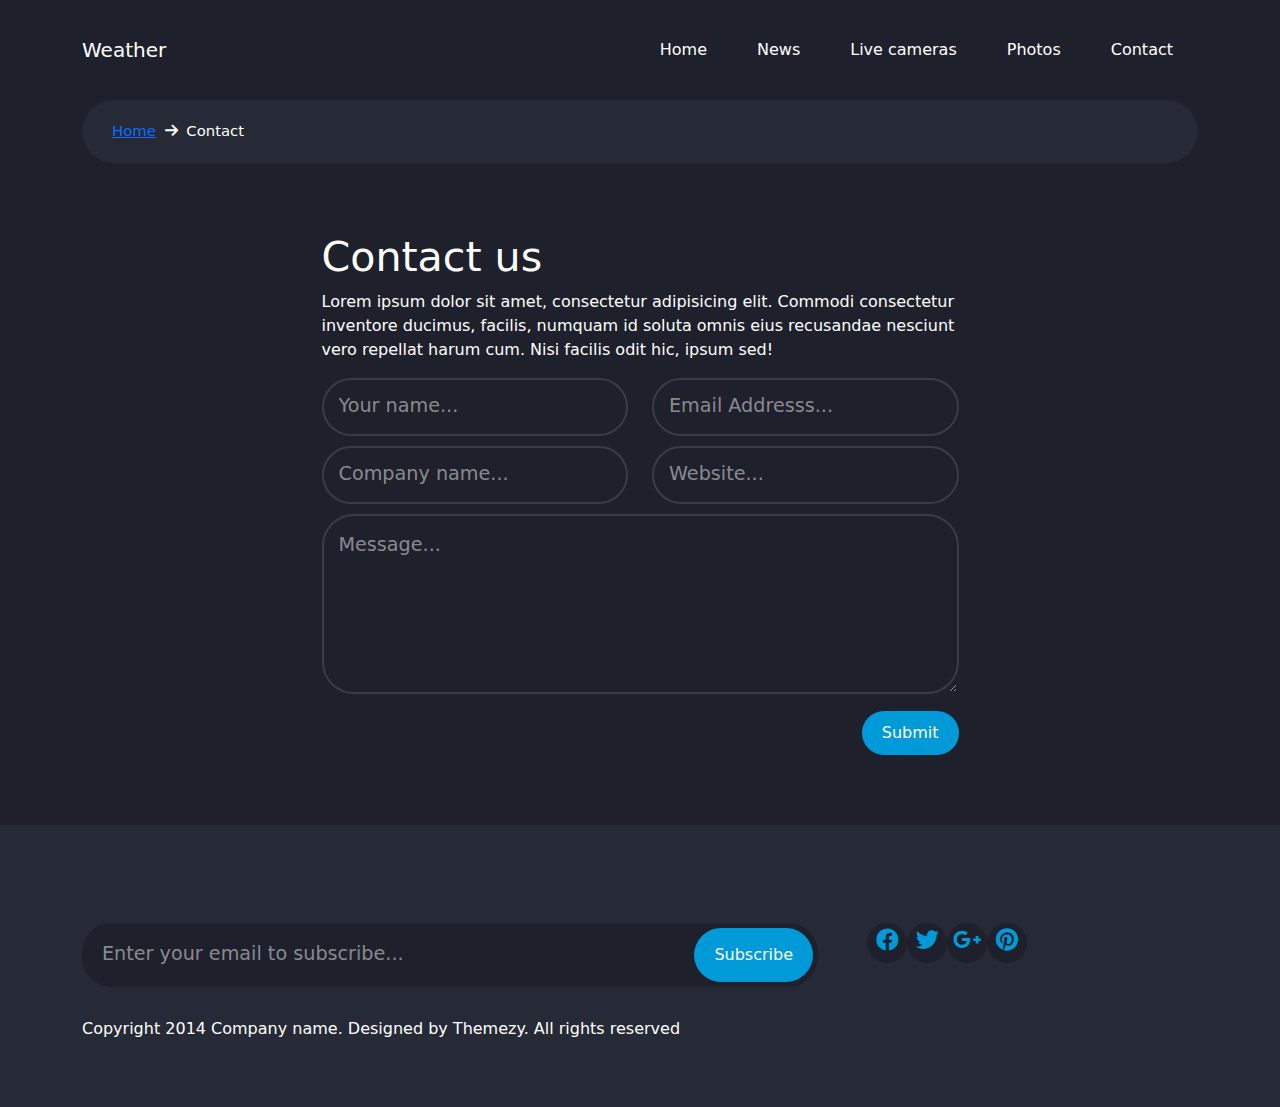
<file: contact.html>
<!DOCTYPE html>
<html lang="en">
  <head>
    <meta charset="UTF-8" />
    <meta name="viewport" content="width=device-width, initial-scale=1.0" />

    <link rel="icon" href="./assets/images/user-ninja-solid.svg" />

    <title>Weather</title>

    <link rel="stylesheet" href="./assets/css/all.min.css" />

    <link rel="stylesheet" href="./assets/css/bootstrap.min.css" />

    <link rel="stylesheet" href="./assets/css/main.css" />
  </head>
  <body>
    <section id="main">
      <div class="header">
        <nav class="navbar navbar-expand-lg fixed-top">
          <div class="container">
            <a class="navbar-brand text-white" href="#">Weather</a>
            <button
              class="navbar-toggler"
              type="button"
              data-bs-toggle="collapse"
              data-bs-target="#navbarSupportedContent"
              aria-controls="navbarSupportedContent"
              aria-expanded="false"
              aria-label="Toggle navigation"
            >
              <span class="navbar-toggler-icon"></span>
            </button>
            <div class="collapse navbar-collapse" id="navbarSupportedContent">
              <ul class="navbar-nav ms-auto mb-2 mb-lg-0">
                <li class="nav-item">
                  <a
                    class="nav-link text-white active"
                    aria-current="page"
                    href="./index.html"
                    >Home</a
                  >
                </li>
                <li class="nav-item">
                  <a class="nav-link text-white" href="#">News</a>
                </li>
                <li class="nav-item">
                  <a class="nav-link text-white" href="#">Live cameras</a>
                </li>
                <li class="nav-item">
                  <a class="nav-link text-white" href="#">Photos</a>
                </li>
                <li class="nav-item">
                  <a class="nav-link text-white" href="./contact.html">Contact</a>
                </li>
              </ul>
            </div>
          </div>
        </nav>
      </div>


      <div class="main-content">
        <div class="container">
            <div class="back text-white">
                <a href="/">Home</a>
                <i class="fa-solid fa-arrow-right m-lg-1"></i>
                <span>Contact</span>
            </div>
    
            <div class="fullwidth-block text-white">
                <div class="container">
                    <div class="col-7 m-auto col-md-offset-1">
                        <h2 class="section-title">Contact us</h2>
                        <p class="lead fs-6">Lorem ipsum dolor sit amet, consectetur adipisicing elit. Commodi consectetur inventore ducimus, facilis, numquam id soluta omnis eius recusandae nesciunt vero repellat harum cum. Nisi facilis odit hic, ipsum sed!</p>
                        <form action="#" class="contact-form">
                            <div class="row">
                                <div class="col-md-6"><input type="text" placeholder="Your name..."></div>
                                <div class="col-md-6"><input type="text" placeholder="Email Addresss..."></div>
                            </div>
                            <div class="row">
                                <div class="col-md-6"><input type="text" placeholder="Company name..."></div>
                                <div class="col-md-6"><input type="text" placeholder="Website..."></div>
                            </div>
                            <textarea name="" class="rounded-5" placeholder="Message..."></textarea>
                            <div class="text-right">
                                <input type="submit" placeholder="Send message">
                            </div>
                        </form>
    
                    </div>
                </div>
            </div>
        </div>


      </div>


      <div id="footer">
        <div class="container pt-5">
					<div class="row">
						<div class="col-md-8">
							<form action="#" class="subscribe-form">
								<input type="text" placeholder="Enter your email to subscribe...">
								<input type="submit" value="Subscribe">
							</form>
						</div>
						<div class="col-md-3 col-md-offset-1">
							<div class="social-links">
								<a href="#"><i class="fa-brands fa-facebook"></i></a>
								<a href="#"><i class="fa-brands fa-twitter"></i></a>
								<a href="#"><i class="fa-brands fa-google-plus-g"></i></a>
								<a href="#"><i class="fa-brands fa-pinterest"></i></a>
							</div>
						</div>
					</div>

					<p class="colophon text-white">Copyright 2014 Company name. Designed by Themezy. All rights reserved</p>
				</div>
      </div>
    </section>

    <script src="./assets/js/bootstrap.bundle.min.js"></script>
    <script src="./assets/js/main.js"></script>
  </body>
</html>
</file>
<file: assets/css/main.css>
nav{
    
    background-color: #1E202B;
    color: #fff !important;
}
nav.navbar.navbar-expand-lg.fixed-top {
    padding: 30px 0px !important;
}

.navbar-expand-lg .navbar-nav .nav-link{
    padding: 5px 25px;
}

.navbar-nav li:hover{
    border: 2px #009ad8 !important;
}



/* -------- forecast container---------- */

#forecast-section{
    margin-top: 100px;
    background-image: url('../images/banner.png');
    background-position: center;
    background-repeat: no-repeat;
    background-size: cover;
}

.city {
    width: fit-content;
    padding: 20px;
    background-color: rgba(0, 0, 0, 0.321);
    border: 1px solid rgba(255, 255, 255, 0.402);
    border-radius: 20px;
    color: white;
    font-size: 2.5rem;
    margin-bottom: 15px;
}

.location {
    padding: 15px;
    background-color: rgba(0, 0, 0, 0.186);
    border: 1px solid rgba(255, 255, 255, 0.402);
    border-radius: 20px;
    color: white;
    font-size: 1.5rem;
}

::placeholder {
    color: rgba(255, 255, 255, 0.486);
    font-size: 1.2rem;
}
  

  
  
.cards {
    width: 100%;
    display: flex;
    flex-direction: row;
    gap: 10px;
}
  
  .cards .card {
    display: flex;
    flex-direction: column;
    text-align: center;
    height: 18.75rem;
    width: 33.3333%;
    border-radius: 10px;
    color: white;
    transition: 400ms;
    background-color: rgba(0, 0, 0, 0.186);
    border: 1px solid rgba(255, 255, 255, 0.402);
    backdrop-filter: blur(20px);
    border-radius: .7rem;
  }
  
  .cards .card:hover {
    transform: scale(1.05, 1.05);
    box-shadow: 0px 0px 20px 1px #ffbb763f;
    border: 1px solid rgba(255, 255, 255, 0.454);
  }
  
  .cards:hover>.card:not(:hover) {
    filter: blur(5px);
    transform: scale(0.95, 0.95);
  }
  
  .date {
    margin-top: .625rem;
    display: flex;
    justify-content: space-between;
    padding: .9375rem;
  }
  
  .date h5 {
    padding: 0 5px;
    margin-bottom: 0;
  }
  
  .degree {
    padding: .625rem;
  }
  
  .degree .today {
    font-size: 3.5rem;
    padding-top: 0;
  }
  
  .degree h1 {
    font-size: 2.5rem;
    padding-top: .625rem;
  }
  
  .degree img {
    height: 2.5rem;
    width: 2.5rem;
  }
  .today .moreinfo{
    margin-top: 0.85rem;
  }
  .moreinfo {
    margin-top: 1.875rem;
    display: flex;
    justify-content: space-around;
  }
  .moreinfo span{
    padding: 10px;
  }
  .moreinfo i {
    padding: 0 .625rem;
  }




  /* footer */

#footer{
    background: #262936;
    padding: 50px 0;
}

.subscribe-form input[type="text"] {
    padding: 20px 100px 20px 20px;
    background: #1e202b;
    width: 100%;
    color: white;
}
form input {
    outline: none;
    border: none;
    padding: 10px;
    border-radius: 30px;
}

.subscribe-form {
    position: relative;
    margin-bottom: 30px;
}

.subscribe-form input[type="submit"] {
    position: absolute;
    right: 5px;
    top: 5px;
    bottom: 5px;
}

form input[type="submit"], form input[type="button"], form button, form input[type="reset"] {
    border: none;
    background: #009ad8;
    padding: 10px 20px;
    border-radius: 30px;
    color: white;
}
.social-links{
    display: flex;
    flex-direction: row;
    margin-left:25px;
}
.social-links li{
    display: flex;
    justify-content: center;
    align-items: center;
    transform: translate(-50% -50%);
}
.social-links a {
    width: 40px;
    height: 40px;
    border-radius: 50%;
    background: #1e202b;
    color: #009ad8;
    text-align: center;
    /* line-height: 2; */
    transition: 0.3s ease;
    font-size: 20px;
    font-size: 1.4285714286em;

}


/* contact */

.main-content{
    background-color: #1E202B;
    margin-top: 100px;
}
.back {
    background: #262936;
    border-radius: 40px;
    padding: 20px 30px;
    font-size: 13px;
    font-size: 0.9285714286em;
}

.fullwidth-block {
    padding: 70px 0;
}

.fullwidth-block .section-title {
    font-size: 36px;
    font-size: 2.5714285714em;
    font-weight: 300;
    color: white;
}
.contact-form input:not([type="submit"]), .contact-form textarea {
    width: 100%;
    padding: 15px;
    margin-bottom: 10px;
    color: white;
    border: 2px solid #393c48;
    background: transparent;
}
.contact-form textarea {
    width: 100%;
    min-height: 180px;
    padding: 15px;
    margin-bottom: 10px;
    color: white;
    border: 2px solid #393c48;
    background: transparent;
}

.contact-form .text-right {
    text-align: right;
}








  @media (max-width: 991.98px) {
    #cards{
        flex-direction: column;
    }
    .card {
        align-items: center;
        justify-content: center;
        height: 21rem !important;
        margin: auto;
        width: 100%;
    }
}
</file>
